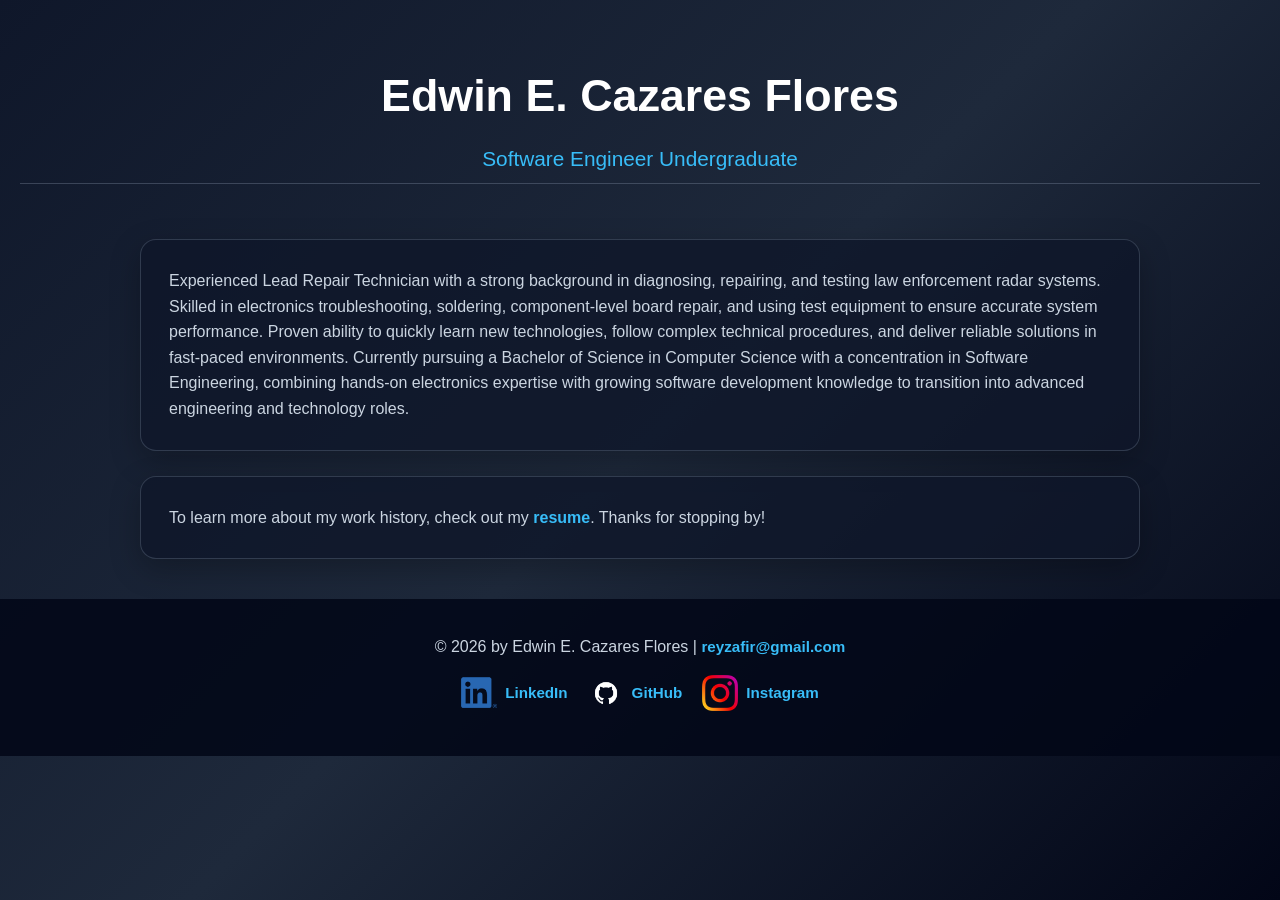
<file: index.html>
<!DOCTYPE html>
<html lang="en">
  <head>
    <meta charset="UTF-8">
    <meta name="viewport" content="width=device-width, initial-scale=1">
    <title>Edwin E. Cazares Flores|Software Engineer Undergraduate</title>
    <link rel="stylesheet" href="css/style_sheet.css"> <!-- Link to your CSS file -->

  </head>
  <body>
    <!-- //  INTRO  // -->
    <header>
      <!-- Start content edits below this line. -->
      <h1>Edwin E. Cazares Flores</h1>
      <h2>Software Engineer Undergraduate</h2>

      <!-- End content edits here. -->
    </header>

    <!-- //  ABOUT ME  // -->
    <main>
      <!-- Start content edits below this line. -->
      <p>Experienced Lead Repair Technician with a strong background in diagnosing, repairing, and testing law enforcement radar systems. Skilled in electronics troubleshooting, soldering, component-level board repair, and using test equipment to ensure accurate system performance. Proven ability to quickly learn new technologies, follow complex technical procedures, and deliver reliable solutions in fast-paced environments. Currently pursuing a Bachelor of Science in Computer Science with a concentration in Software Engineering, combining hands-on electronics expertise with growing software development knowledge to transition into advanced engineering and technology roles.</p>
      <p>To learn more about my work history, check out my <a href="resume.html"> resume</a>. Thanks for stopping by!</p>

      <!-- End content edits here. -->
    </main>

    <!-- //  FOOTER INFO, SOCIAL MEDIA  // -->
    <footer>
      <!-- Start content edits below this line. -->
      <p>© 2026 by Edwin E. Cazares Flores | <a href="mailto:reyzafir@gmail.com">reyzafir@gmail.com</a></p>

      <!-- Add or remove any networks. -->
      <ul>
        <li>
          <img src="images/icon-logo-linkedin.png" alt="LinkedIn">
          <a  alt="LinkedIn" href="https://www.linkedin.com/in/edwincazarestech/" target="_blank">LinkedIn</a>
        </li>
        <li>
          <img src="images/github_white.png" alt="GitHub">
          <a href="https://github.com/EdwinECF" target="_blank">GitHub</a>
        </li>
        <li>
          <img src="images/icon-logo-instagram.png" alt="Instagram">
          <a href="https://www.instagram.com/edwincazeli/" target="_blank">Instagram</a>
        </li>
      </ul>
      <!-- End content edits here. -->
    </footer>
  </body>
</html>
</file>
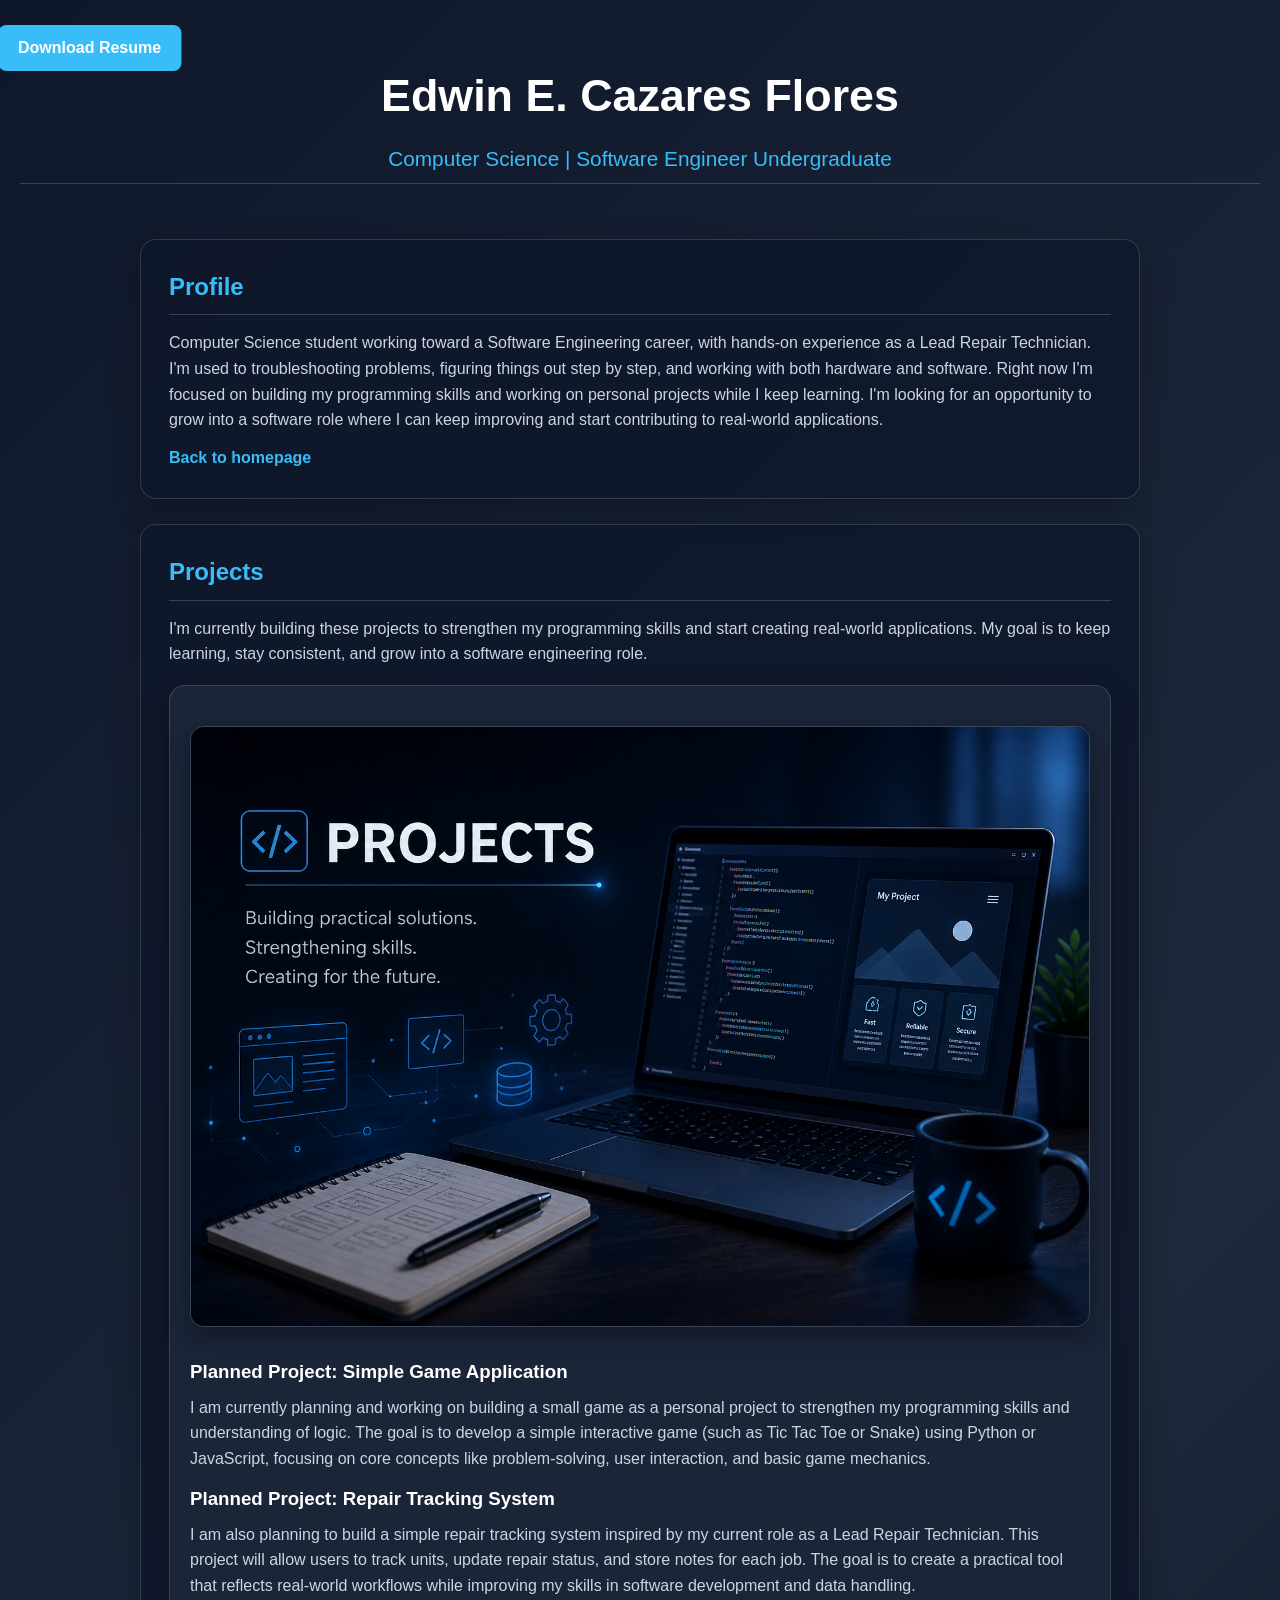
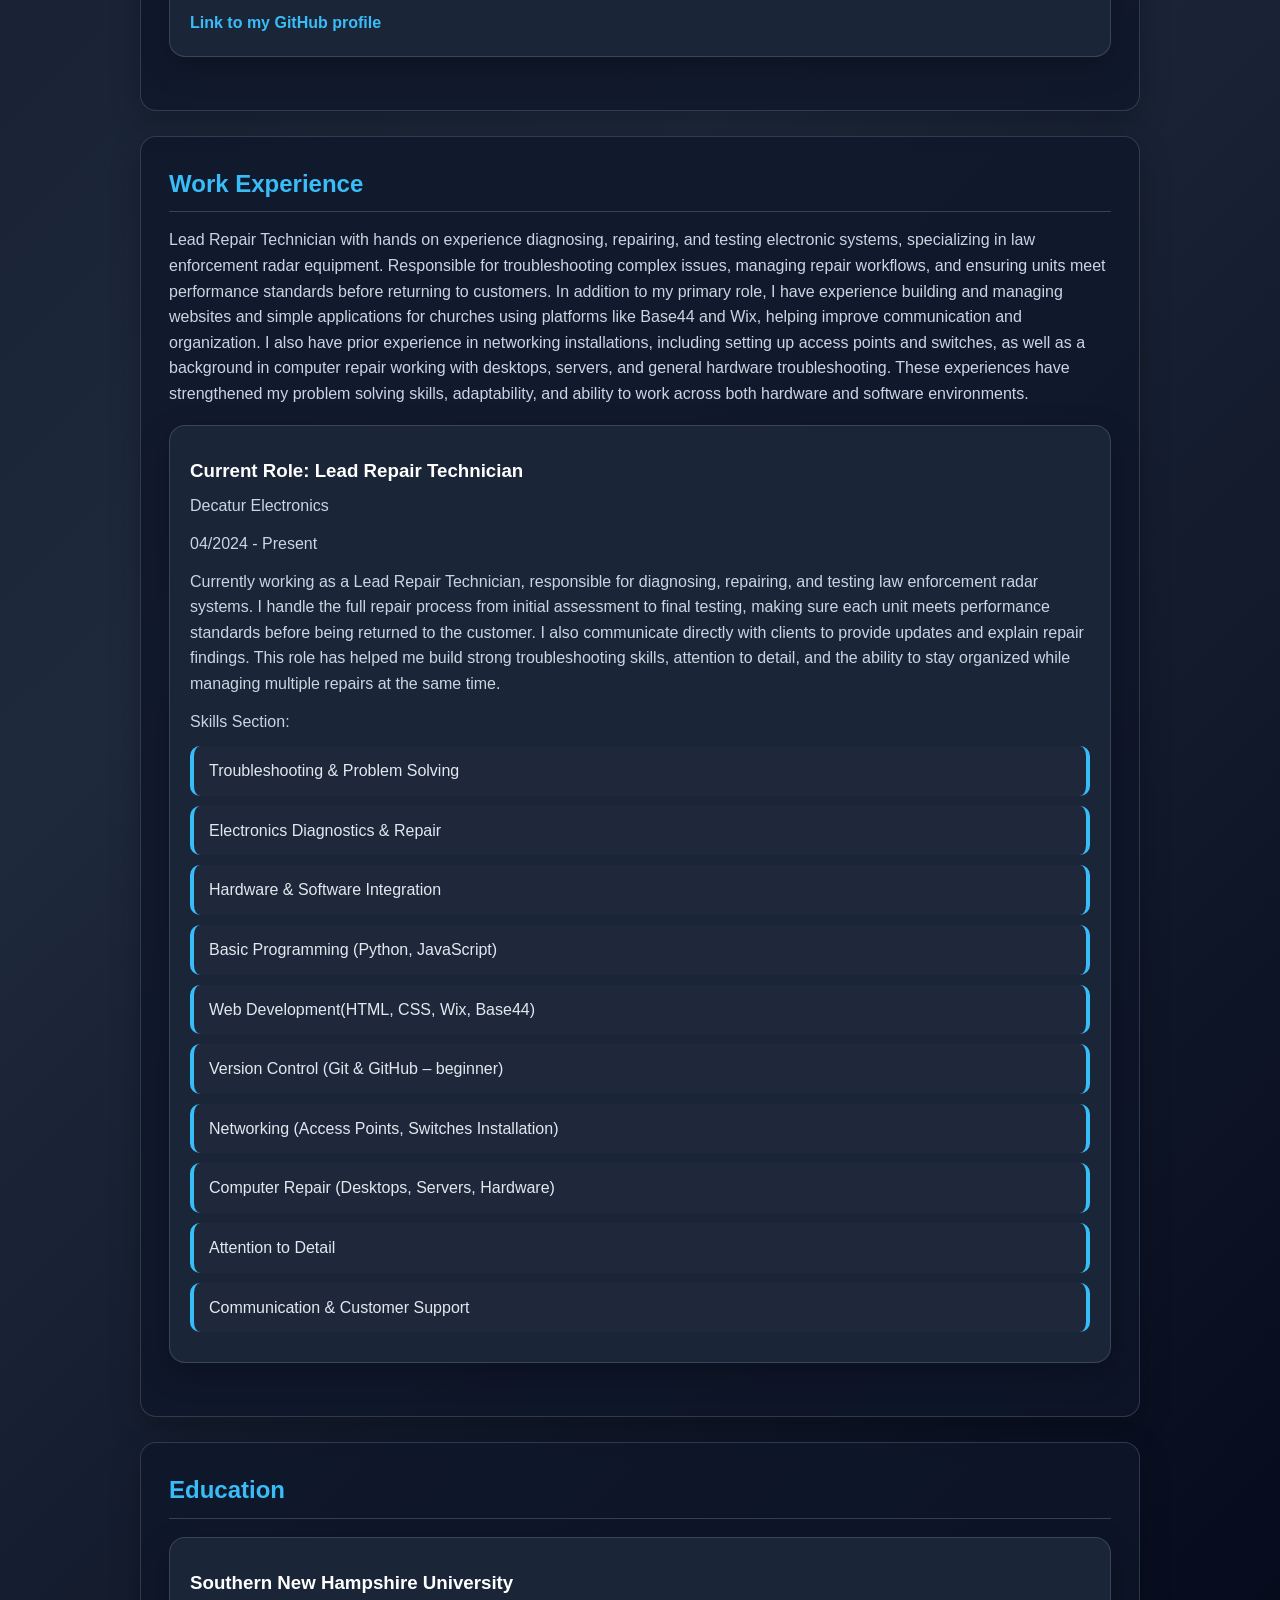
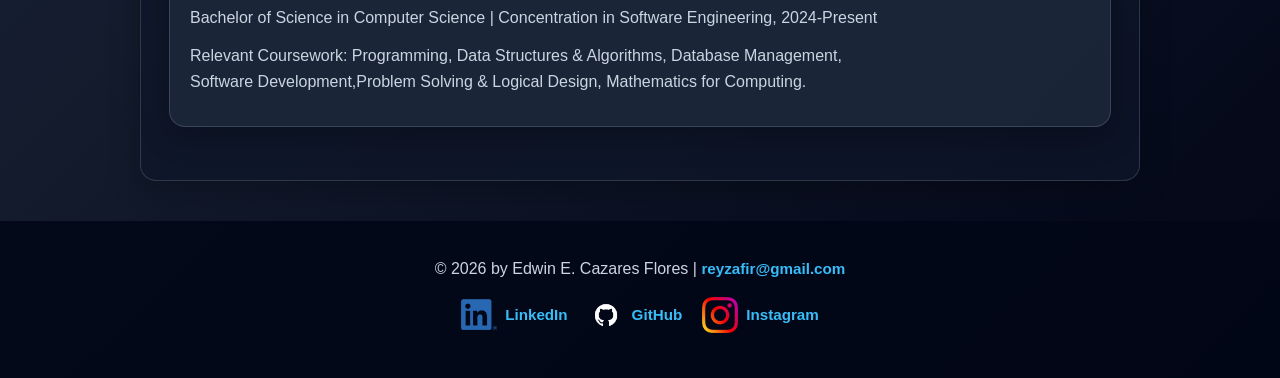
<file: resume.html>
<!DOCTYPE html>
<html lang="en">
  <head>
    <meta charset="UTF-8">
    <meta name="viewport" content="width=device-width, initial-scale=1">
    <title>Resume|Edwin E. Cazares Flores|Software Engineer Undergraduate</title>
    <link rel="stylesheet" href="css/style_sheet.css"> <!-- Link to your CSS file -->
  </head>
  <body>
    <a class="button" href="resume_edwincf.pdf" target="_blank">Download Resume</a>
    <!-- //  INTRO  // -->
    <header>
      <!-- Start content edits below this line. -->
      <h1>Edwin E. Cazares Flores</h1>
      <h2>Computer Science | Software Engineer Undergraduate</h2>

      <!-- End content edits here. -->
    </header>

    <main>
      <!-- //  PROFILE  // -->
      <section>
        <!-- Start content edits below this line. -->
        <h2>Profile</h2>
        <p>Computer Science student working toward a Software Engineering career, with hands-on experience as a Lead Repair Technician. I'm used to troubleshooting problems, figuring things out step by step, and working with both hardware and software. Right now I'm focused on building my programming skills and working on personal projects while I keep learning. I'm looking for an opportunity to grow into a software role where I can keep improving and start contributing to real-world applications.</p>
        <a href="index.html">Back to homepage</a>

        <!-- End content edits here. -->
      </section>

      <!-- //  PROJECTS  // -->
      <section>
        <!-- Start content edits below this line. -->
        <h2>Projects</h2>
        <p>I'm currently building these projects to strengthen my programming skills and start creating real-world applications. My goal is to keep learning, stay consistent, and grow into a software engineering role.</p>

        <!-- To add more items, copy this whole <section></section> block-->
        <section>
          <img class="project-image" src="" srcset="images/projects_image.png" alt="Image with a laptop and a notpad" width="" height="">
          <h3>Planned Project: Simple Game Application</h3>
          <p>I am currently planning and working on building a small game as a personal project to strengthen my programming skills and understanding of logic. The goal is to develop a simple interactive game (such as Tic Tac Toe or Snake) using Python or JavaScript, focusing on core concepts like problem-solving, user interaction, and basic game mechanics.</p>
          <h3>Planned Project: Repair Tracking System</h3>
          <p>I am also planning to build a simple repair tracking system inspired by my current role as a Lead Repair Technician. This project will allow users to track units, update repair status, and store notes for each job. The goal is to create a practical tool that reflects real-world workflows while improving my skills in software development and data handling.</p>
          <!-- link to project -->
          <a href="https://github.com/EdwinECF" target="_blank">Link to my GitHub profile</a>
          <!-- additional links, e.g. newsletter -->
          <!-- <a href="#" target="_blank">Another link</a> -->
        </section>
        
        <!-- End content edits here. -->
      </section>

      <!-- //  WORK EXPERIENCE  // -->
      <section>
        <!-- Start content edits below this line.  -->
        <h2>Work Experience</h2>
        <p>Lead Repair Technician with hands on experience diagnosing, repairing, and testing electronic systems, specializing in law enforcement radar equipment. Responsible for troubleshooting complex issues, managing repair workflows, and ensuring units meet performance standards before returning to customers. In addition to my primary role, I have experience building and managing websites and simple applications for churches using platforms like Base44 and Wix, helping improve communication and organization. I also have prior experience in networking installations, including setting up access points and switches, as well as a background in computer repair working with desktops, servers, and general hardware troubleshooting. These experiences have strengthened my problem solving skills, adaptability, and ability to work across both hardware and software environments.</p>

        <!-- To add more items, copy this whole <section></section> block -->
        <section>
          <h3>Current Role: Lead Repair Technician</h3>
          <p>Decatur Electronics</p>
          <p>04/2024 - Present</p>
          <p>Currently working as a Lead Repair Technician, responsible for diagnosing, repairing, and testing law enforcement radar systems. I handle the full repair process from initial assessment to final testing, making sure each unit meets performance standards before being returned to the customer. I also communicate directly with clients to provide updates and explain repair findings. This role has helped me build strong troubleshooting skills, attention to detail, and the ability to stay organized while managing multiple repairs at the same time.</p>
          <p>Skills Section:</p>
          <ul>
            <li>Troubleshooting & Problem Solving</li>
            <li>Electronics Diagnostics & Repair</li>
            <li>Hardware & Software Integration</li>
            <li>Basic Programming (Python, JavaScript)</li>
            <li>Web Development(HTML, CSS, Wix, Base44)</li>
            <li>Version Control (Git & GitHub – beginner)</li>
            <li>Networking (Access Points, Switches Installation)</li>
            <li>Computer Repair (Desktops, Servers, Hardware)</li>
            <li>Attention to Detail</li>
            <li>Communication & Customer Support</li>
          </ul>
        </section>

        <!-- End content edits here. -->
      </section>

      <!-- //  EDUCATION & CERTIFICATIONS  // -->
      <section>
        <!-- Start content edits below this line.  -->
        <h2>Education</h2>

        <!-- To add more items, copy this whole <section></section> block -->
        <section>
          <h3>Southern New Hampshire University</h3>
          <p> Bachelor of Science in Computer Science | Concentration in Software Engineering, 2024-Present</p>
          <p>Relevant Coursework: Programming, Data Structures & Algorithms, Database Management,<br>
            Software Development,Problem Solving & Logical Design, Mathematics for Computing.
          </p>
        </section>

        <!-- End content edits here. -->
      </section>
    </main>

    <!-- //  FOOTER INFO, SOCIAL MEDIA  // -->
    <footer>
      <!-- Start content edits below this line. -->
      <p>© 2026 by Edwin E. Cazares Flores | <a href="mailto:reyzafir@gmail.com">reyzafir@gmail.com</a></p>

      <!-- Add or remove any networks. -->
      <ul>
        <li>
          <img src="images/icon-logo-linkedin.png" alt="LinkedIn">
          <a  alt="LinkedIn" href="https://www.linkedin.com/in/edwincazarestech/" target="_blank">LinkedIn</a>
        </li>
        <li>
          <img src="images/github_white.png" alt="GitHub">
          <a href="https://github.com/EdwinECF" target="_blank">GitHub</a>
        </li>
        <li>
          <img src="images/icon-logo-instagram.png" alt="Instagram">
          <a href="https://www.instagram.com/edwincazeli/" target="_blank">Instagram</a>
        </li>
      </ul>
      
      <!-- End content edits here. -->
    </footer>
  </body>
</html>
</file>
<file: css/style_sheet.css>
* {
  margin: 0;
  padding: 0;
  box-sizing: border-box;
}
.button {
  display: inline-block;
  padding: 10px 20px;
  margin: 20px auto;
  background-color: #38bdf8;
  color: #ffffff;
  text-decoration: none;
  font-weight: bold;
  border-radius: 8px;
  transition: background-color 0.3s ease, transform 0.2s ease;
  position: fixed;
  top: 5px;
  left: 7%;
  transform: translateX(-50%);
}
body {
  font-family: Arial, Helvetica, sans-serif;
  background: linear-gradient(135deg, #0f172a, #1e293b, #020617);
  color: #e2e8f0;
  line-height: 1.6;
  min-height: 100vh;
}

header {
  text-align: center;
  padding: 60px 20px 40px;
}

header h1 {
  font-size: 2.8rem;
  color: #ffffff;
  margin-bottom: 10px;
}

header h2 {
  font-size: 1.3rem;
  color: #38bdf8;
  font-weight: normal;
}

main {
  width: 90%;
  max-width: 1000px;
  margin: 0 auto;
}

section,
main > p {
  background: rgba(15, 23, 42, 0.78);
  border: 1px solid rgba(148, 163, 184, 0.25);
  border-radius: 16px;
  padding: 28px;
  margin-bottom: 25px;
  box-shadow: 0 10px 30px rgba(0, 0, 0, 0.25);
}

section section {
  background: rgba(30, 41, 59, 0.85);
  margin-top: 18px;
}

h2 {
  color: #38bdf8;
  margin-bottom: 15px;
  border-bottom: 1px solid rgba(148, 163, 184, 0.3);
  padding-bottom: 8px;
}

h3 {
  color: #ffffff;
  margin: 15px 0 8px;
}

p {
  color: #cbd5e1;
  margin-bottom: 12px;
}

a {
  color: #38bdf8;
  text-decoration: none;
  font-weight: bold;
}

a:hover {
  color: #7dd3fc;
  text-decoration: underline;
}

ul {
  list-style: none;
  margin-top: 12px;
}

li {
  background: rgba(30, 41, 59, 0.9);
  margin-bottom: 10px;
  padding: 12px 15px;
  border-radius: 10px;
  border-left: 4px solid #38bdf8;
  border-right: 4px solid #38bdf8;
}

footer {
  text-align: center;
  padding: 35px 20px;
  margin-top: 40px;
  background: rgba(2, 6, 23, 0.85);
}

footer ul {
  display: flex;
  justify-content: center;
  gap: 18px;
  flex-wrap: wrap;
  margin-top: 15px;
}

footer li {
  background: none;
  border: none;
  padding: 0;
}

@media (max-width: 700px) {
  header h1 {
    font-size: 2.1rem;
  }

  header h2 {
    font-size: 1.1rem;
  }

  section,
  main > p {
    padding: 22px;
  }
}
.project-image {
  width: 100%;
  height: auto;
  max-height: none;
  object-fit: contain;
  display: block;
  border-radius: 14px;
  margin: 20px 0 30px;
  border: 1px solid rgba(148, 163, 184, 0.25);
  box-shadow: 0 10px 25px rgba(0, 0, 0, 0.35);
}

/* Optional: make project section look cleaner */
section section {
  padding: 20px;
}

/* Better spacing for project titles */
section section h3 {
  margin-top: 10px;
}
/* Social links container */
footer ul {
  display: flex;
  justify-content: center;
  gap: 20px;
  margin-top: 15px;
  padding: 0;
}

/* Each item (icon + text side by side) */
footer li {
  display: flex;
  align-items: center;
  gap: 8px;
  list-style: none;
}

/* Icons */
footer li img {
  width: 36px;
  height: 36px;
  object-fit: contain;
}

/* Links */
footer a {
  color: #38bdf8;
  text-decoration: none;
  font-size: 0.95rem;
}

footer a:hover {
  color: #7dd3fc;
}
</file>
